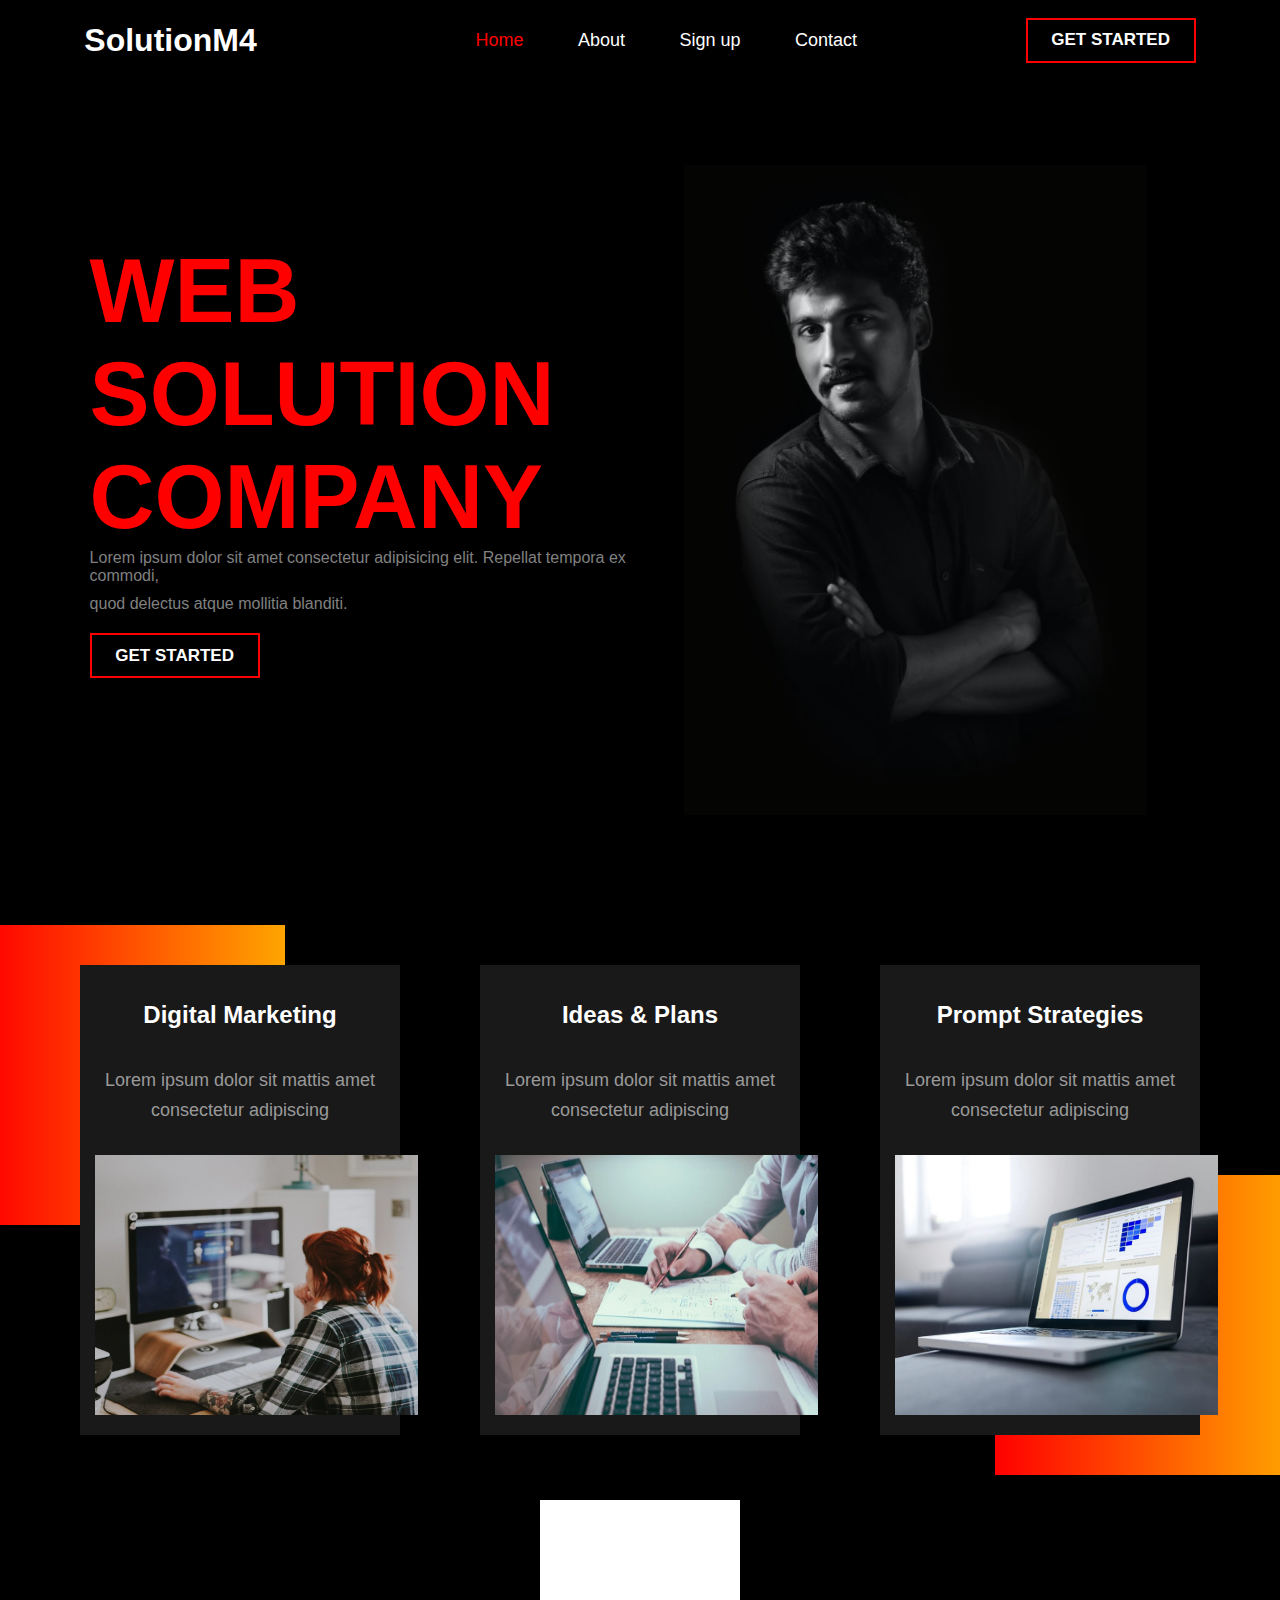
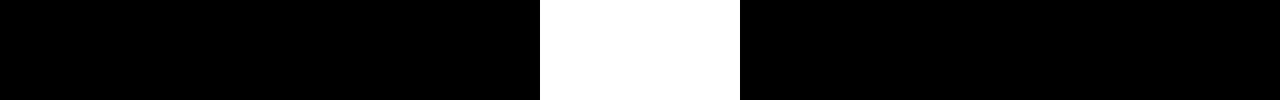
<file: index.html>
<!DOCTYPE html>
<html lang="en">
<head>
    <meta charset="UTF-8">
    <meta name="viewport" content="width=device-width, initial-scale=1.0">
    <title>Document</title>
    <link rel="stylesheet" href="style.css">
    <link rel="stylesheet" href="https://cdnjs.cloudflare.com/ajax/libs/font-awesome/6.5.2/css/all.min.css" integrity="sha512-SnH5WK+bZxgPHs44uWIX+LLJAJ9/2PkPKZ5QiAj6Ta86w+fsb2TkcmfRyVX3pBnMFcV7oQPJkl9QevSCWr3W6A==" crossorigin="anonymous" referrerpolicy="no-referrer" />
</head>
<body>
    <!-- navbar -->
    <div class="navbar">
        <h1><a href="index.html">SolutionM4</a></h1>
        <ul>
            <li class="active">Home</li>
            <li>About</li>
            <li><a href="sign.html">Sign up</a></li>
            <li>Contact</li>
        </ul>
        <button>
            GET STARTED
        </button>
    </div>
    <!-- main-container -->
    <div class="main-container">
        <div class="content">
            <h1>WEB</h1>
            <h1>SOLUTION</h1>
            <h1>COMPANY</h1>
            <div class="p">
                <p style="color: gray;">Lorem ipsum dolor sit amet consectetur adipisicing elit. Repellat tempora ex commodi,</p>
                <p style="color: gray; margin-top: 10px;"> quod delectus atque mollitia blanditi.</p>
            </div>
            <button>GET STARTED</button>
        </div>
        <div class="img-content">
            <img src="men.jpg" alt="img">
        </div>
    </div>
    <!-- main-container2 -->
    <div class="main-container2">
      <div class="box-1">
        <h2 style="height: 100px;
        width: 100%; color: #fff; display: flex; justify-content: center; align-items: center;">Digital Marketing</h2>
        <p style="height: 30px;
        width: 100%; color: #999999; display: flex; justify-content: center; align-items: center; font-size: 18px;">Lorem ipsum dolor sit mattis amet</p>
        <p style="height: 30px;
        width: 100%; color: #999999; display: flex; justify-content: center; align-items: center;font-size: 18px;">consectetur adipiscing</p>
        <img src="1.jpg" alt="img" style=" position:absolute; height: 260px; width: 323px; margin-left: 15px; margin-top: 30px;">

      </div><div class="box1">
      </div><div class="box2"></div>
        <div class="box-2">
            <h2 style="height: 100px;
            width: 100%; color: #fff; display: flex; justify-content: center; align-items: center;">Ideas & Plans</h2>
            <p style="height: 30px;
            width: 100%; color: #999999; display: flex; justify-content: center; align-items: center; font-size: 18px;">Lorem ipsum dolor sit mattis amet</p>
            <p style="height: 30px;
            width: 100%; color: #999999; display: flex; justify-content: center; align-items: center;font-size: 18px;">consectetur adipiscing</p>
            <img src="2.jpg" alt="img" style=" position:absolute; height: 260px; width: 323px; margin-left: 15px; margin-top: 30px;">
        </div>
        <div class="box-3">
            <h2 style="height: 100px;
            width: 100%; color: #fff; display: flex; justify-content: center; align-items: center;">Prompt Strategies</h2>
            <p style="height: 30px;
            width: 100%; color: #999999; display: flex; justify-content: center; align-items: center; font-size: 18px;">Lorem ipsum dolor sit mattis amet</p>
            <p style="height: 30px;
            width: 100%; color: #999999; display: flex; justify-content: center; align-items: center;font-size: 18px;">consectetur adipiscing</p>
            <img src="3.jpg" alt="img" style=" position:absolute; height: 260px; width: 323px; margin-left: 15px; margin-top: 30px;">
        </div>
    </div>
    <!-- main-container3 -->
<center>    <div class="main-container3"></div></center>
</body>
</html>
</file>
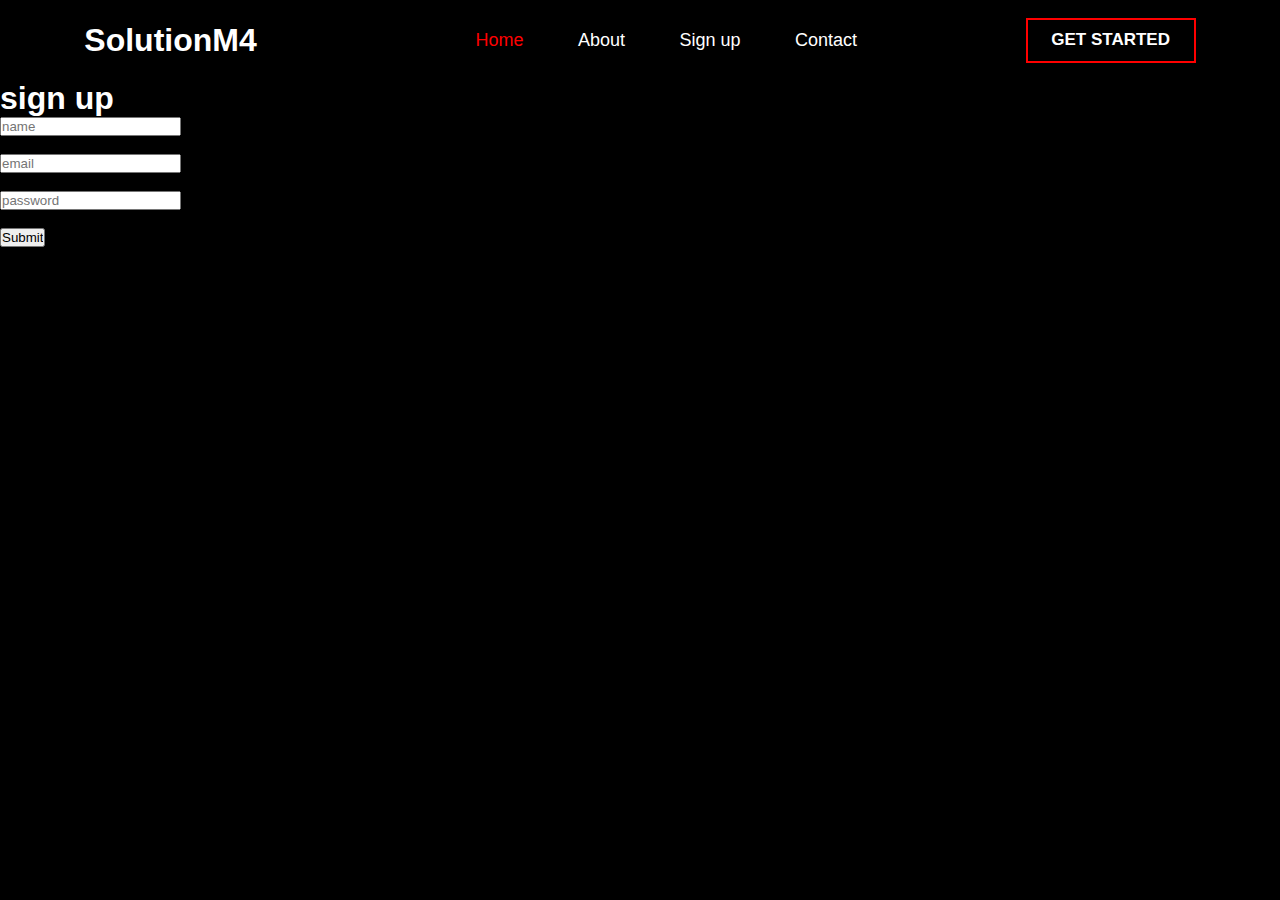
<file: sign.html>
<!DOCTYPE html>
<html lang="en">
<head>
    <meta charset="UTF-8">
    <meta name="viewport" content="width=device-width, initial-scale=1.0">
    <title>Document</title>
<link rel="stylesheet" href="style.css">
</head>
<body>
        <!-- navbar -->
        <div class="navbar">
         <h1><a href="index.html">SolutionM4</a></h1>
            <ul>
                <li class="active">Home</li>
                <li>About</li>
                <li><a href="sign.html">Sign up</a></li>
                <li>Contact</li>
            </ul>
            <button>
                GET STARTED
            </button>
        </div>
    <div class="container">
<form >
<h1>sign up</h1>
<input type="text" placeholder="name" name="name"><br><br>
<input type="email" placeholder="email" name="email"><br><br>
<input type="password" placeholder="password" name="password"><br><br>
<input type="submit" name="submit">
</form>

    </div>
</body>
</html>
</file>
<file: style.css>
*{
    padding: 0;
    margin: 0;
    box-sizing: border-box;
    font-family: Arial, Helvetica, sans-serif;
    text-decoration: none;
}
body{
    background-color: #000;
}
.navbar h1 a{
    color: #fff;
}
.navbar ul li a{
    color: #fff;
    font-family: 'Franklin Gothic Medium', 'Arial Narrow', Arial, sans-serif;
}
.navbar ul li a:hover{
    color: red;
}
/* navbar */
.navbar{
    height: 80px;
    width: 100%;
    background-color: #000;
    color: #fff;
    display: flex;
    justify-content: space-around;
    align-items: center;
}
.navbar ul li{
    list-style-type: none;
    margin-left: 50px;
    display: inline-block;
    font-family: 'Franklin Gothic Medium', 'Arial Narrow', Arial, sans-serif;
    cursor: pointer;
    font-size: 18px;
}
.navbar ul li:hover,
.navbar ul li.active{
    color: red;
}
.navbar button{
    height: 45px;
    width: 170px;
    border: 2px solid red;
    background: transparent;
    color: #fff;
    font-size: 17px;
    font-weight: 700;
    cursor: pointer;
}
.navbar button:hover{
    background: linear-gradient(to left,
    red,
    orange);
}
/* main-container */
.main-container{
    height: calc(100vh - 80px);
    width: 100%;
    background-color: #000;
    display: flex;
    justify-content: center;
    align-items: center;
}
.content{
    height: 500px;
    width: 43%;
    color: red;
}
.content h1{
    font-size: 90px;
    font-weight: 800;
    font-family:'Segoe UI', Tahoma, Geneva, Verdana, sans-serif;
}
.img-content{
    height: 600px;
    width: 43%;
    display: flex;
    justify-content: center;
    align-items: center;
}
.img-content img{
    height: 650px;
}
.content button{
    height: 45px;
    width: 170px;
    border: 2px solid red;
    background: transparent;
    margin-top: 20px;
    color: #fff;
    font-size: 17px;
    font-weight: 700;
    cursor: pointer;
}
.content button:hover{
    background: linear-gradient(to left,
    red,
    orange);
}
/* main-container-2 */
.main-container2{
    height: 600px;
    width: 100%;
    display: flex;
    justify-content: space-evenly;
    align-items: center;
}
.box1{
    height: 300px;
    width: 300px;
    position: absolute;
    margin-right: 1010px;
    margin-bottom: 250px;
   background: linear-gradient(to left,
    orange,
    red);
    z-index: -1;
}
.box2{
    height: 300px;
    width: 300px;
    position: absolute;
    margin-right: -1010px;
    margin-bottom: -250px;
   background: linear-gradient(to left,
    orange,
    red);
    z-index: -1;
}
.box-1{
    height: 470px;
    width: 25%;
    background: #191919;
}
.box-2{
    height: 470px;
    width: 25%;
    background: #191919;
}
.box-3{
    height: 470px;
    width: 25%;
    background: #191919;
}
/* main-container3 */
.main-container3{
    height: 200px;
    width: 200px;
    background-color: #fff;

}
/* sign up */
.container{
    height: calc(100vh - 80px);
    width: 100%;
    
}
form{
    color: #fff;
}
</file>
